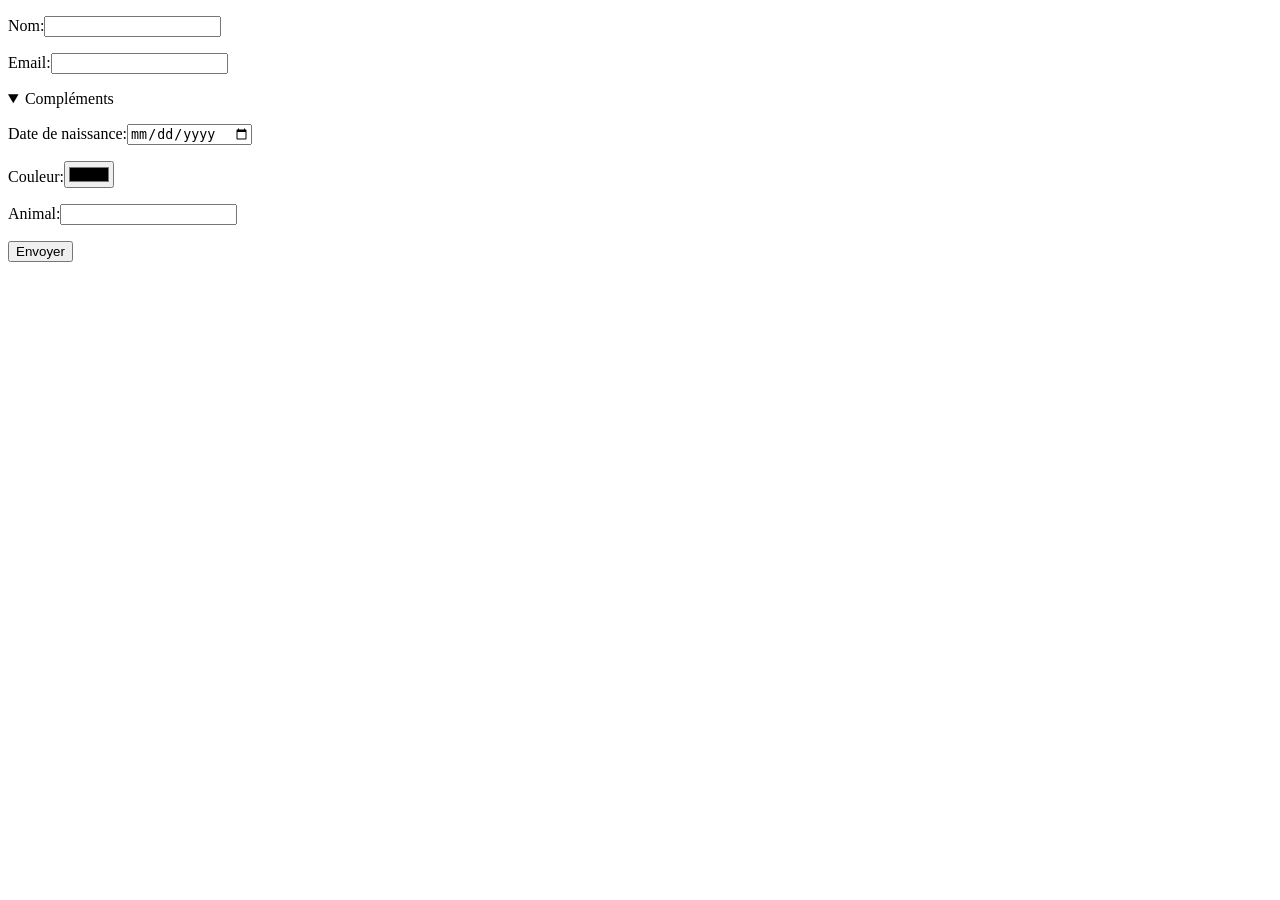
<file: LW/4/exo1.html>
<!DOCTYPE html>
<html>
  <head>
    <meta http-equiv="content-type" content="text/html; charset=utf-8">
    <title>Exercice 1</title>
  </head>
  <body>
    <form method="GET" action="#">
      <p>Nom:<input type="text" name="nom" required></p>
      <p>Email:<input type="email" name="email" required></p>
      <details open>
        <summary>Compléments</summary>
        <p>Date de naissance:<input type="date" name="naissance"></p>
        <p>Couleur:<input type="color" name="couleur"></p>
        <p>Animal:<input list="animal" type="text" name="animal">
          <datalist id="animal">
            <option value="Chien">
            <option value="Chat">
            <option value="Lézard">
            <option value="Mr Spock">
          </datalist>
        </p>
      </details>
      <p><input type="submit" value="Envoyer"></p>
    </form>
  </body>
</html>
</file>
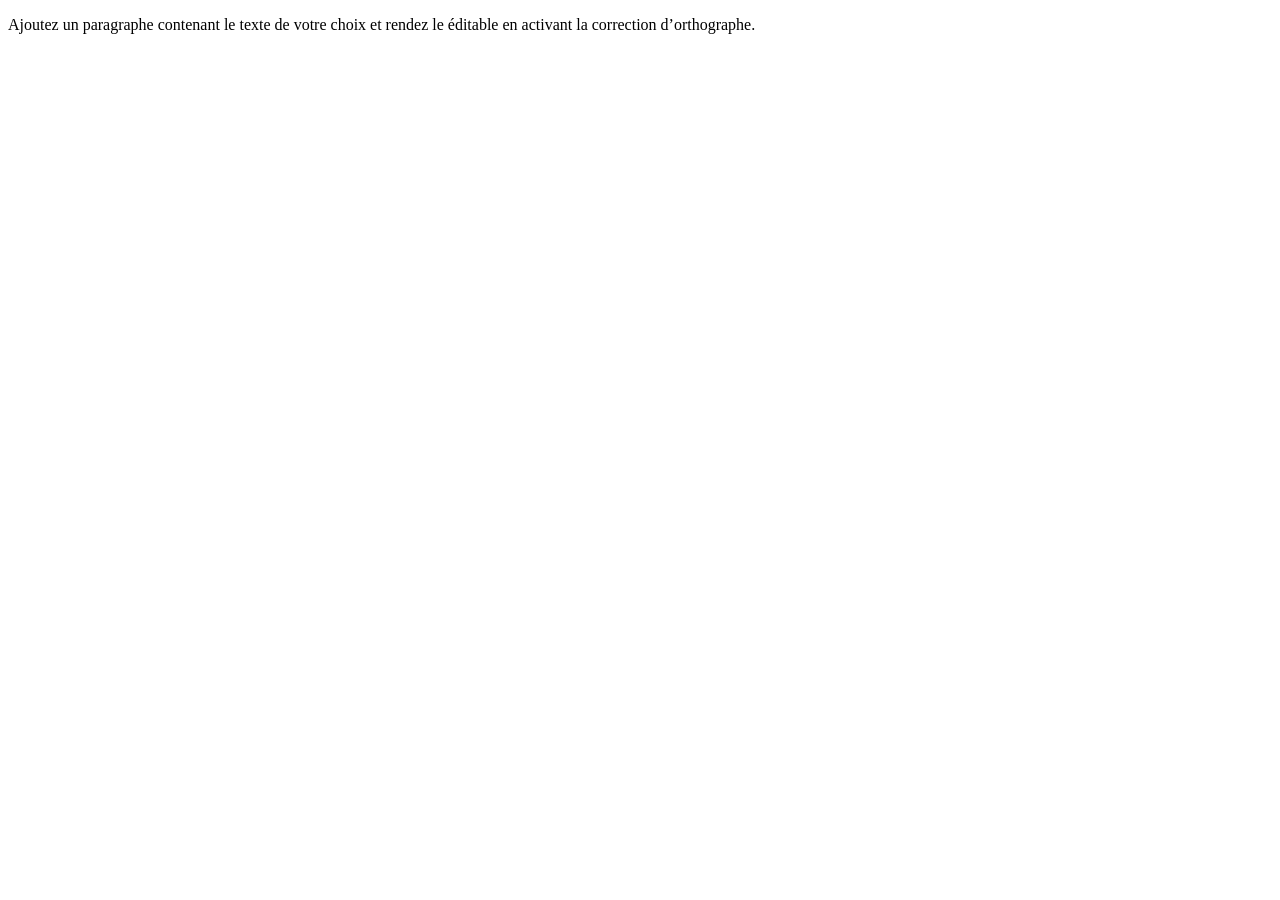
<file: LW/4/exo2.html>
<!DOCTYPE html>
<html>
  <head>
    <meta http-equiv="content-type" content="text/html; charset=utf-8">
    <title>Exercice 2</title>
  </head>
  <body>
    <p contenteditable="true" spellcheck="true">
      Ajoutez un paragraphe contenant le texte de votre choix et rendez le éditable en activant la
      correction d’orthographe.
    </p>
  </body>
</html>
</file>
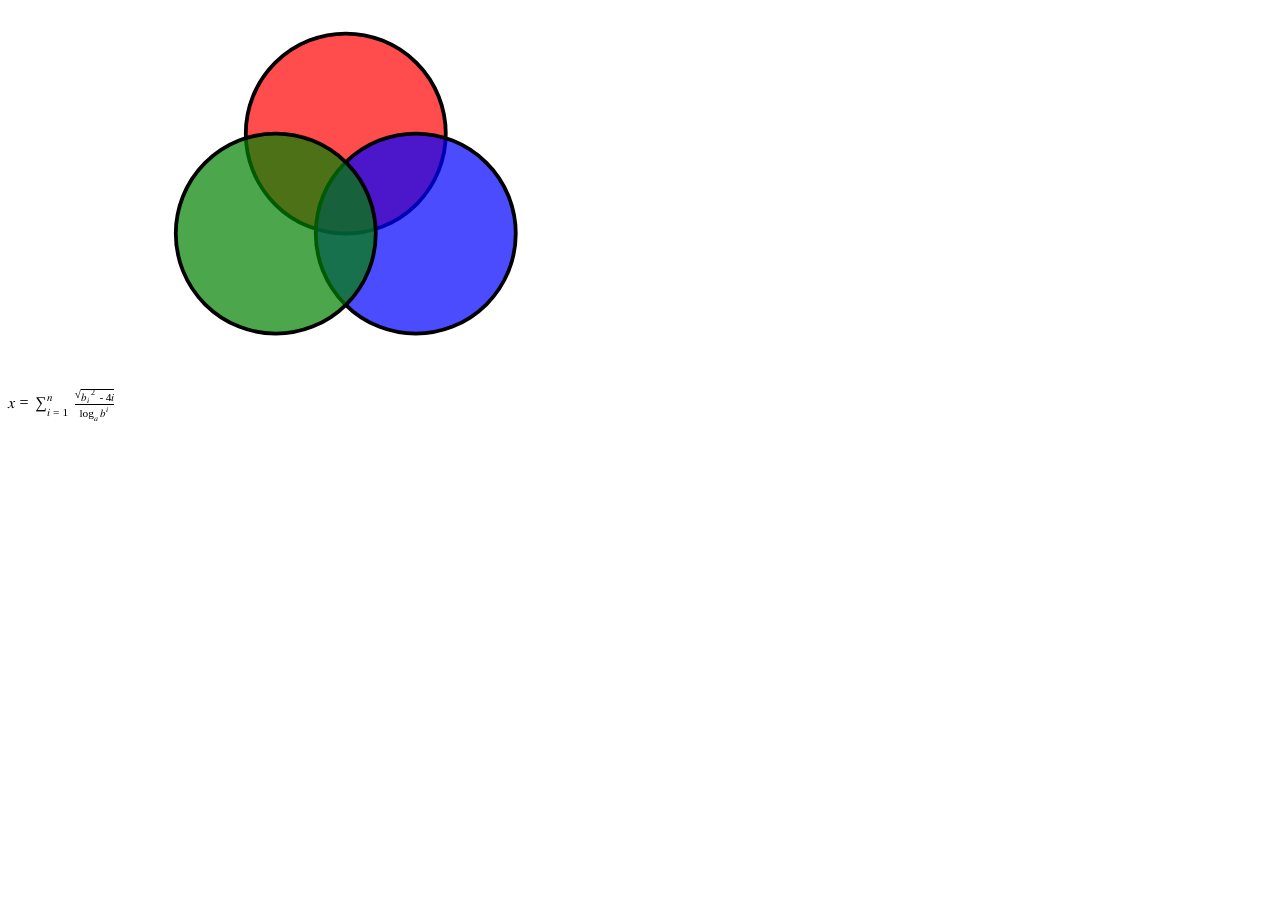
<file: LW/4/exo3.html>
<!DOCTYPE html>
<html>
  <head>
    <meta http-equiv="content-type" content="text/html; charset=utf-8">
    <title>Exercice 3</title>
  </head>
  <body>
    <math>
      <mrow>
        <mi>x</mi>
        <mo>=</mo>
        <munderover>
         <mo>∑</mo>
         <mrow>
           <mi>i</mi>
           <mo>=</mo>
           <mn>1</mn>
         </mrow>
         <mi>n</mi>
        </munderover>
        <mfrac>
          <mrow>
            <msqrt>
              <msup>
                <msub>
                  <mi>b</mi>
                  <mi>i</mi>
                </msub>
                <mn>2</mn>
              </msup>
              <mo>-</mo>
              <mn>4</mn>
              <mi>i</mi>
            </msqrt>
          </mrow>
          <mrow>
            <msub>
              <mi>log</mi>
              <mi>a</mi>
            </msub>
            <msup>
              <mi>b</mi>
              <mi>i</mi>
            </msup>
          </mrow>
        </mfrac>
      </mrow>
    </math>
    <svg style="width:400px; height:400px">
      <g fill-opacity="0.7" stroke="black" stroke-width="0.1cm">
        <circle cx="6cm" cy="2cm" r="100" fill="red" transform="translate(0,50)" />
        <circle cx="6cm" cy="2cm" r="100" fill="blue" transform="translate(70,150)"/>
        <circle cx="6cm" cy="2cm" r="100" fill="green" transform="translate(-70,150)"/>
      </g>
    </svg>
  </body>
</html>
</file>
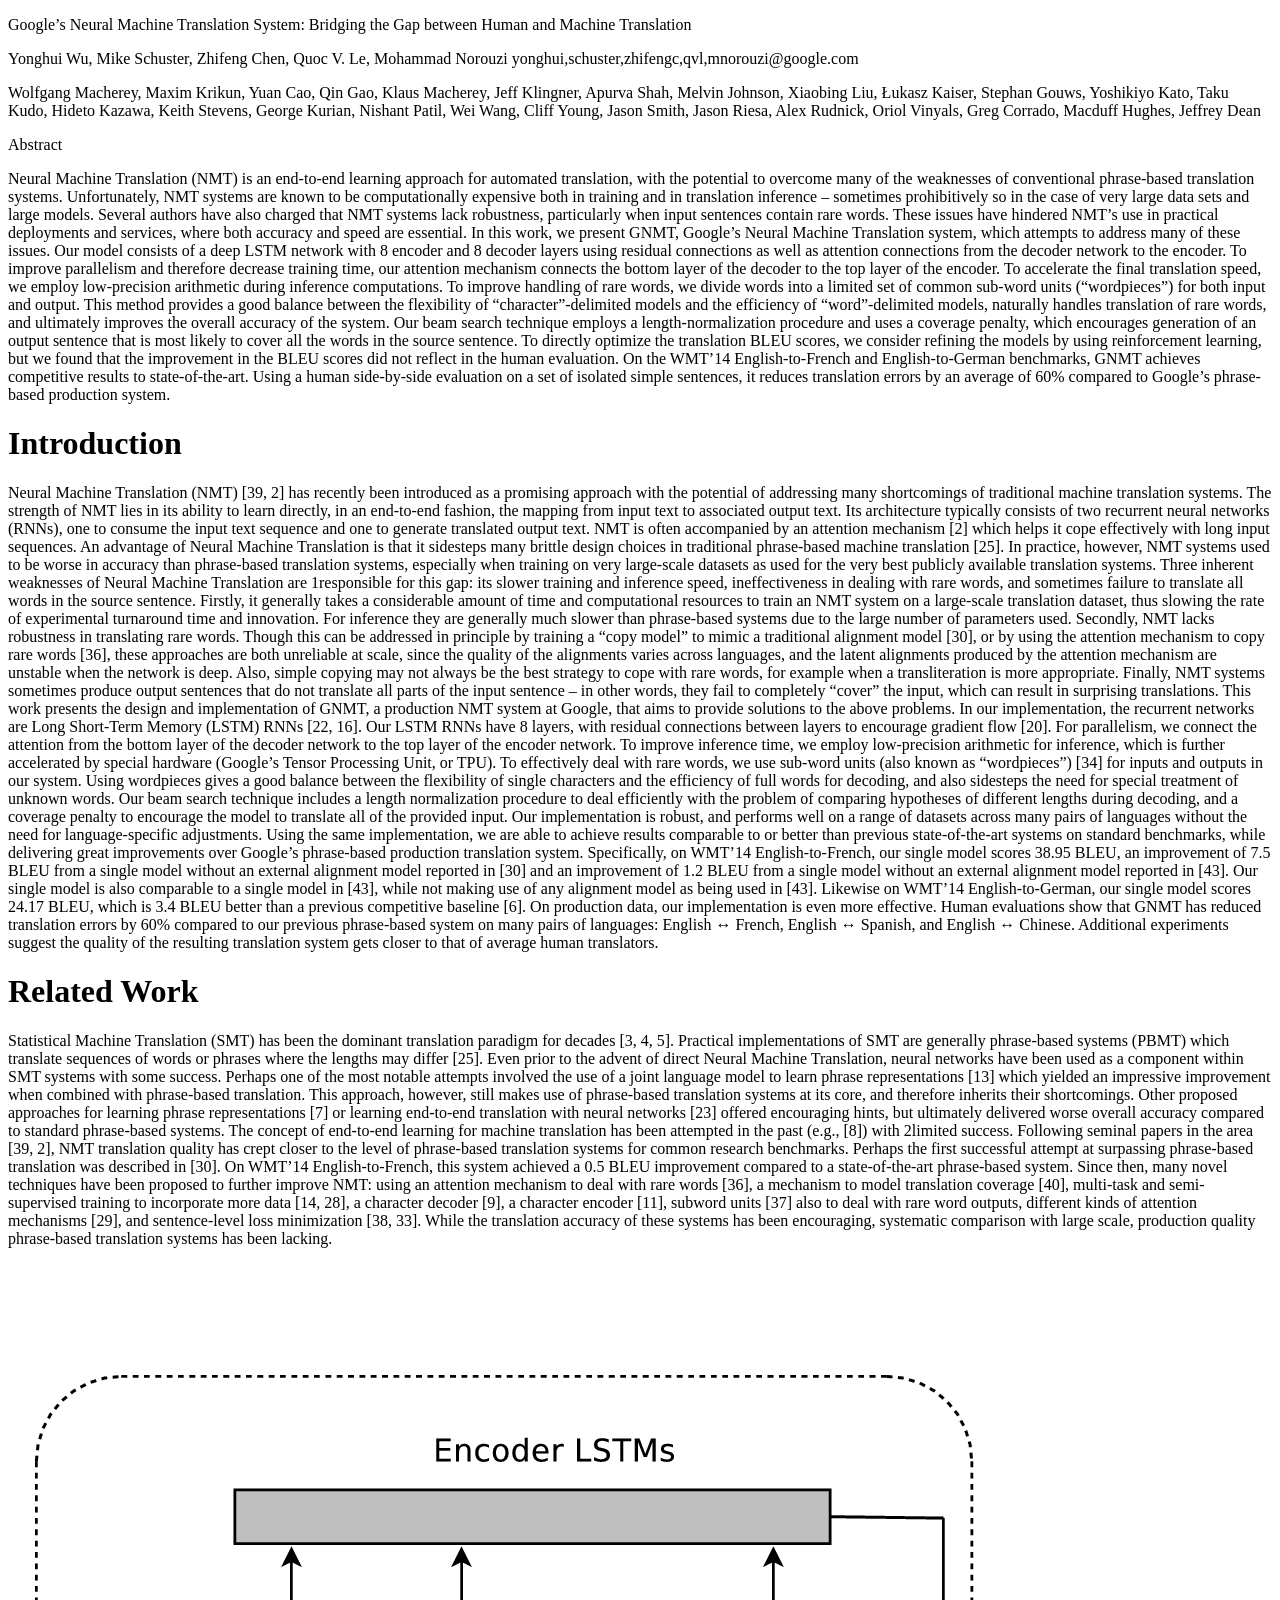
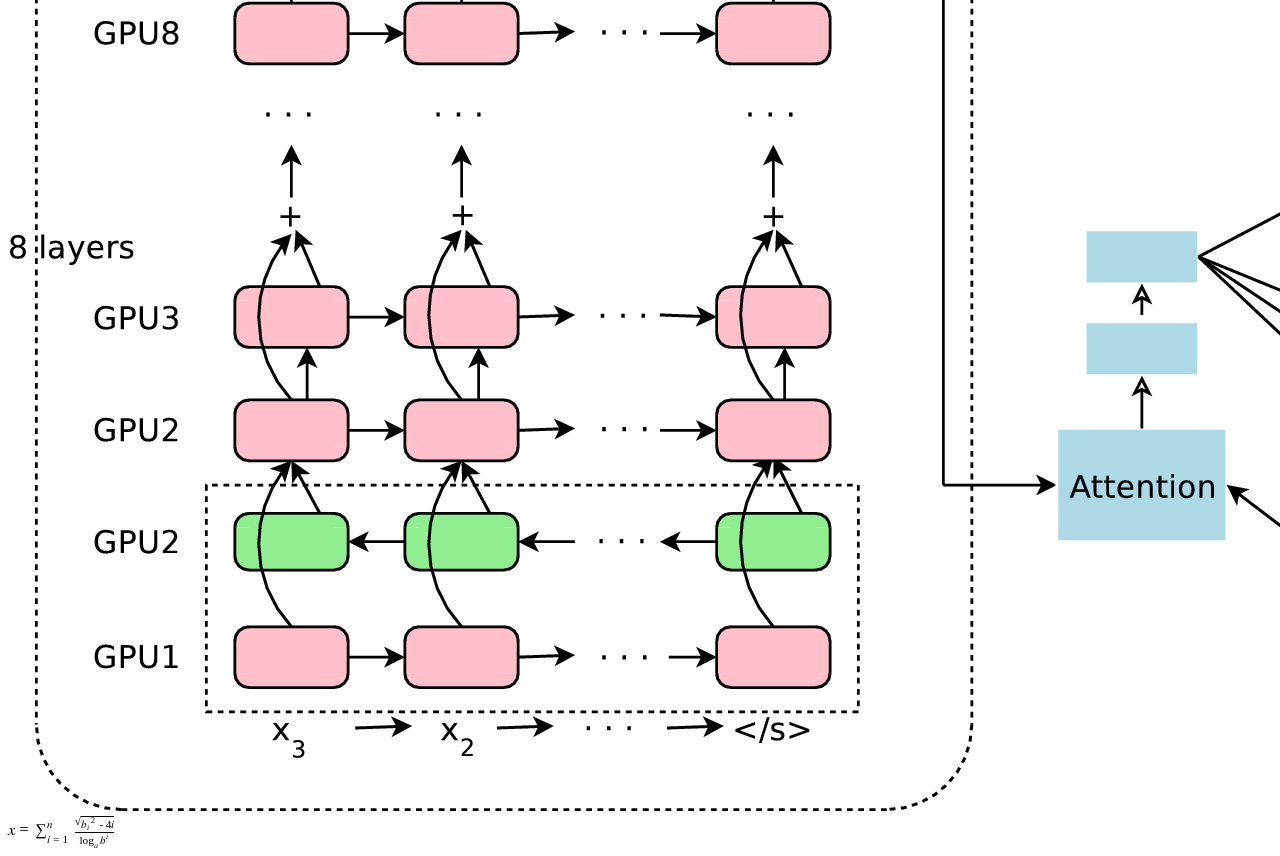
<file: LW/4/exo4.html>
<!DOCTYPE html>
<html>
  <head>
    <meta http-equiv="content-type" content="text/html; charset=utf-8">
    <title>Exercice 4</title>
  </head>
  <body>
    <p>Google’s Neural Machine Translation System: Bridging the Gap
between Human and Machine Translation</p>
<p>Yonghui Wu, Mike Schuster, Zhifeng Chen, Quoc V. Le, Mohammad Norouzi
yonghui,schuster,zhifengc,qvl,mnorouzi@google.com</p>
Wolfgang Macherey, Maxim Krikun, Yuan Cao, Qin Gao, Klaus Macherey,
Jeff Klingner, Apurva Shah, Melvin Johnson, Xiaobing Liu, Łukasz Kaiser,
Stephan Gouws, Yoshikiyo Kato, Taku Kudo, Hideto Kazawa, Keith Stevens,
George Kurian, Nishant Patil, Wei Wang, Cliff Young, Jason Smith, Jason Riesa,
Alex Rudnick, Oriol Vinyals, Greg Corrado, Macduff Hughes, Jeffrey Dean
<p>Abstract</p>
<p>Neural Machine Translation (NMT) is an end-to-end learning approach for automated translation,
with the potential to overcome many of the weaknesses of conventional phrase-based translation systems.
Unfortunately, NMT systems are known to be computationally expensive both in training and in translation
inference – sometimes prohibitively so in the case of very large data sets and large models. Several authors
have also charged that NMT systems lack robustness, particularly when input sentences contain rare words.
These issues have hindered NMT’s use in practical deployments and services, where both accuracy and
speed are essential. In this work, we present GNMT, Google’s Neural Machine Translation system, which
attempts to address many of these issues. Our model consists of a deep LSTM network with 8 encoder
and 8 decoder layers using residual connections as well as attention connections from the decoder network
to the encoder. To improve parallelism and therefore decrease training time, our attention mechanism
connects the bottom layer of the decoder to the top layer of the encoder. To accelerate the final translation
speed, we employ low-precision arithmetic during inference computations. To improve handling of rare
words, we divide words into a limited set of common sub-word units (“wordpieces”) for both input and
output. This method provides a good balance between the flexibility of “character”-delimited models and
the efficiency of “word”-delimited models, naturally handles translation of rare words, and ultimately
improves the overall accuracy of the system. Our beam search technique employs a length-normalization
procedure and uses a coverage penalty, which encourages generation of an output sentence that is most
likely to cover all the words in the source sentence. To directly optimize the translation BLEU scores,
we consider refining the models by using reinforcement learning, but we found that the improvement
in the BLEU scores did not reflect in the human evaluation. On the WMT’14 English-to-French and
English-to-German benchmarks, GNMT achieves competitive results to state-of-the-art. Using a human
side-by-side evaluation on a set of isolated simple sentences, it reduces translation errors by an average of
60% compared to Google’s phrase-based production system.</p>

<h1>Introduction</h1>
<p>Neural Machine Translation (NMT) [39, 2] has recently been introduced as a promising approach with the
potential of addressing many shortcomings of traditional machine translation systems. The strength of NMT
lies in its ability to learn directly, in an end-to-end fashion, the mapping from input text to associated
output text. Its architecture typically consists of two recurrent neural networks (RNNs), one to consume the
input text sequence and one to generate translated output text. NMT is often accompanied by an attention
mechanism [2] which helps it cope effectively with long input sequences.
An advantage of Neural Machine Translation is that it sidesteps many brittle design choices in traditional
phrase-based machine translation [25]. In practice, however, NMT systems used to be worse in accuracy than
phrase-based translation systems, especially when training on very large-scale datasets as used for the very
best publicly available translation systems. Three inherent weaknesses of Neural Machine Translation are
1responsible for this gap: its slower training and inference speed, ineffectiveness in dealing with rare words,
and sometimes failure to translate all words in the source sentence. Firstly, it generally takes a considerable
amount of time and computational resources to train an NMT system on a large-scale translation dataset,
thus slowing the rate of experimental turnaround time and innovation. For inference they are generally
much slower than phrase-based systems due to the large number of parameters used. Secondly, NMT lacks
robustness in translating rare words. Though this can be addressed in principle by training a “copy model” to
mimic a traditional alignment model [30], or by using the attention mechanism to copy rare words [36], these
approaches are both unreliable at scale, since the quality of the alignments varies across languages, and the
latent alignments produced by the attention mechanism are unstable when the network is deep. Also, simple
copying may not always be the best strategy to cope with rare words, for example when a transliteration
is more appropriate. Finally, NMT systems sometimes produce output sentences that do not translate all
parts of the input sentence – in other words, they fail to completely “cover” the input, which can result in
surprising translations.
This work presents the design and implementation of GNMT, a production NMT system at Google, that
aims to provide solutions to the above problems. In our implementation, the recurrent networks are Long
Short-Term Memory (LSTM) RNNs [22, 16]. Our LSTM RNNs have 8 layers, with residual connections
between layers to encourage gradient flow [20]. For parallelism, we connect the attention from the bottom
layer of the decoder network to the top layer of the encoder network. To improve inference time, we
employ low-precision arithmetic for inference, which is further accelerated by special hardware (Google’s
Tensor Processing Unit, or TPU). To effectively deal with rare words, we use sub-word units (also known as
“wordpieces”) [34] for inputs and outputs in our system. Using wordpieces gives a good balance between the
flexibility of single characters and the efficiency of full words for decoding, and also sidesteps the need for
special treatment of unknown words. Our beam search technique includes a length normalization procedure
to deal efficiently with the problem of comparing hypotheses of different lengths during decoding, and a
coverage penalty to encourage the model to translate all of the provided input.
Our implementation is robust, and performs well on a range of datasets across many pairs of languages
without the need for language-specific adjustments. Using the same implementation, we are able to achieve
results comparable to or better than previous state-of-the-art systems on standard benchmarks, while
delivering great improvements over Google’s phrase-based production translation system. Specifically, on
WMT’14 English-to-French, our single model scores 38.95 BLEU, an improvement of 7.5 BLEU from a
single model without an external alignment model reported in [30] and an improvement of 1.2 BLEU from
a single model without an external alignment model reported in [43]. Our single model is also comparable
to a single model in [43], while not making use of any alignment model as being used in [43]. Likewise on
WMT’14 English-to-German, our single model scores 24.17 BLEU, which is 3.4 BLEU better than a previous
competitive baseline [6]. On production data, our implementation is even more effective. Human evaluations
show that GNMT has reduced translation errors by 60% compared to our previous phrase-based system
on many pairs of languages: English ↔ French, English ↔ Spanish, and English ↔ Chinese. Additional
experiments suggest the quality of the resulting translation system gets closer to that of average human
translators.</p>

<h1>Related Work</h1>
<p>Statistical Machine Translation (SMT) has been the dominant translation paradigm for decades [3, 4, 5].
Practical implementations of SMT are generally phrase-based systems (PBMT) which translate sequences of
words or phrases where the lengths may differ [25].
Even prior to the advent of direct Neural Machine Translation, neural networks have been used as a
component within SMT systems with some success. Perhaps one of the most notable attempts involved the use
of a joint language model to learn phrase representations [13] which yielded an impressive improvement when
combined with phrase-based translation. This approach, however, still makes use of phrase-based translation
systems at its core, and therefore inherits their shortcomings. Other proposed approaches for learning phrase
representations [7] or learning end-to-end translation with neural networks [23] offered encouraging hints, but
ultimately delivered worse overall accuracy compared to standard phrase-based systems.
The concept of end-to-end learning for machine translation has been attempted in the past (e.g., [8]) with
2limited success. Following seminal papers in the area [39, 2], NMT translation quality has crept closer to
the level of phrase-based translation systems for common research benchmarks. Perhaps the first successful
attempt at surpassing phrase-based translation was described in [30]. On WMT’14 English-to-French, this
system achieved a 0.5 BLEU improvement compared to a state-of-the-art phrase-based system.
Since then, many novel techniques have been proposed to further improve NMT: using an attention
mechanism to deal with rare words [36], a mechanism to model translation coverage [40], multi-task and
semi-supervised training to incorporate more data [14, 28], a character decoder [9], a character encoder [11],
subword units [37] also to deal with rare word outputs, different kinds of attention mechanisms [29], and
sentence-level loss minimization [38, 33]. While the translation accuracy of these systems has been encouraging,
systematic comparison with large scale, production quality phrase-based translation systems has been lacking.</p>
<img src="lw-tp4-fichiers/mini-projet/image.svg" alt="image">
<math>
      <mrow>
        <mi>x</mi>
        <mo>=</mo>
        <munderover>
         <mo>∑</mo>
         <mrow>
           <mi>i</mi>
           <mo>=</mo>
           <mn>1</mn>
         </mrow>
         <mi>n</mi>
        </munderover>
        <mfrac>
          <mrow>
            <msqrt>
              <msup>
                <msub>
                  <mi>b</mi>
                  <mi>i</mi>
                </msub>
                <mn>2</mn>
              </msup>
              <mo>-</mo>
              <mn>4</mn>
              <mi>i</mi>
            </msqrt>
          </mrow>
          <mrow>
            <msub>
              <mi>log</mi>
              <mi>a</mi>
            </msub>
            <msup>
              <mi>b</mi>
              <mi>i</mi>
            </msup>
          </mrow>
        </mfrac>
      </mrow>
    </math>
  </body>
</html>
</file>
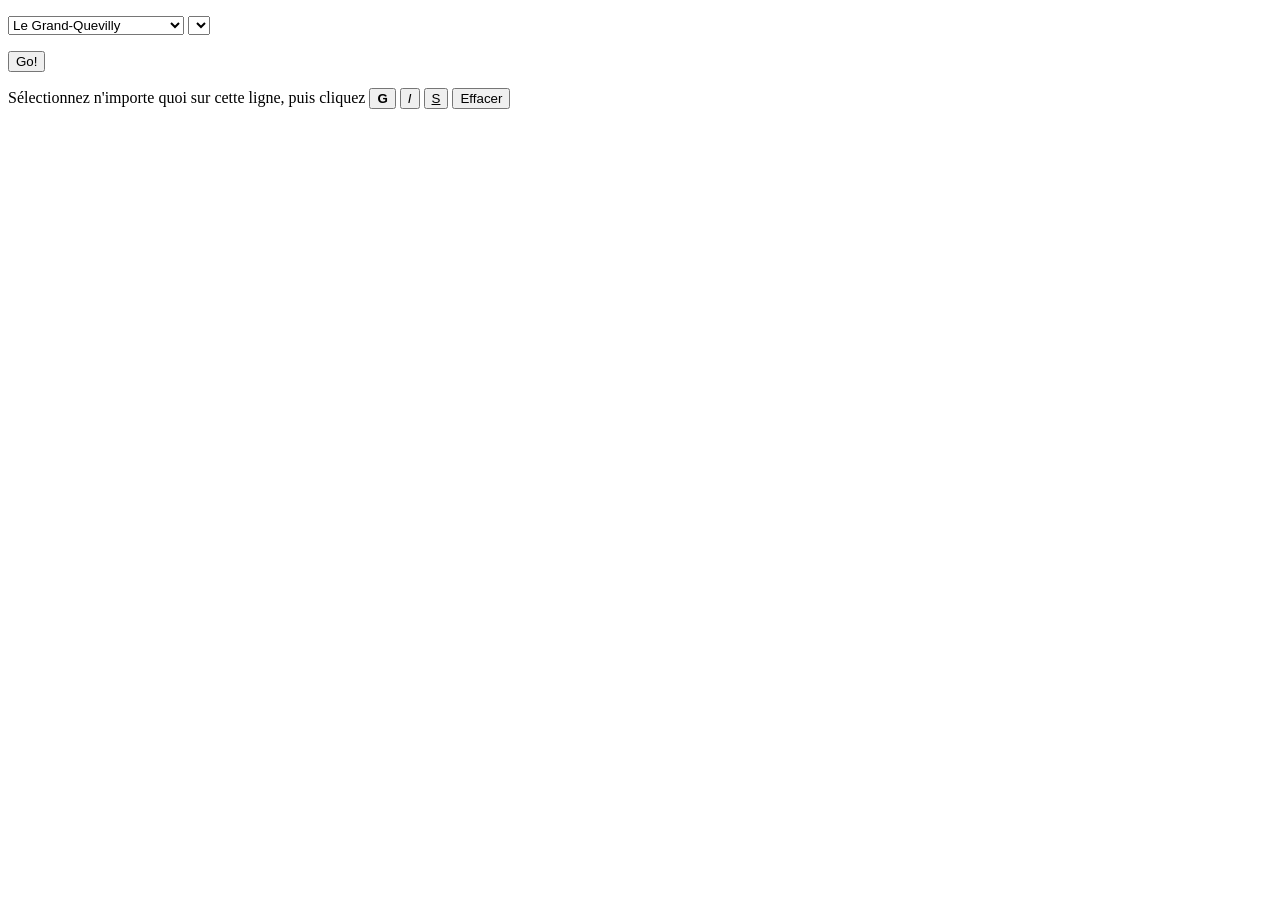
<file: LW/9/exo1.html>
<!DOCTYPE HTML PUBLIC "-//W3C//DTD HTML 4.01//EN" "http://www.w3.org/TR/html4/strict.dtd">
<html>
<head>
	<meta http-equiv="content-type" content="text/html; charset=utf-8" >
	<title>Exercice 1</title>
  <script src="lw-tp9-fichiers/ajax.js"></script>
  <style>
    img.hide {
      display: none;
    }
    img.show {
      display: inline;
    }
    img {
      width: 60px;
    }
  </style>
</head>



<body>

<form action="#" method="GET">
  <div>
    <p>
      <select name="commune" id="scommune">
        <option value="GQ">Le Grand-Quevilly</option>
        <option value="PQ">Le Petit-Quevilly</option>
        <option value="RO">Rouen</option>
        <option value="SE">Saint-Étienne-du-Rouvray</option>
        <option value="SO">Sotteville-lès-Rouen</option>
      </select>
      <select name="station" id="sstation"></select> <img src="ananas.gif" id="ajax-load" class="hide">  
    </p>
		<p><input type="button" value="Go!"></p>
    
	</div>
</form>

<span contentEditable>
	Sélectionnez n'importe quoi sur cette ligne, puis cliquez
</span>
<input type="button" value="G"       onclick="document.execCommand('bold')"
	style="font-weight:bold"/>
<input type="button" value="I"       onclick="document.execCommand('italic')"
	style="font-style:italic"/>
<input type="button" value="S"       onclick="document.execCommand('underline')"
	style="text-decoration:underline"/>
<input type="button" value="Effacer" onclick="document.execCommand('delete')"/>

<script>
  var ajax = createXhrObject();
  var select = document.getElementById("scommune");
  var aload = document.getElementById("ajax-load");
  select.onchange = function () {
    ajax.open("get", "lw-tp9-fichiers/Communes/ajax_xml.php?commune=" + select.value);
    ajax.onreadystatechange = function () {
      if (ajax.readyState == 4 && ajax.status == 200) {
        document.getElementById("sstation").innerHTML = "";
        var options = ajax.responseXML.getElementsByTagName("station");
        for (var i = 0; i < options.length; ++i) {
          var opt = document.createElement("option");
          opt.value = options[i].getElementsByTagName("code")[0].textContent;
          opt.appendChild(document.createTextNode(options[i].getElementsByTagName("nom")[0].textContent));
          document.getElementById("sstation").appendChild(opt);
          aload.className = "hide";
        }
      }
    }
    ajax.send(null);
    aload.className = "show";
  }
</script>

</body>

</html>
</file>
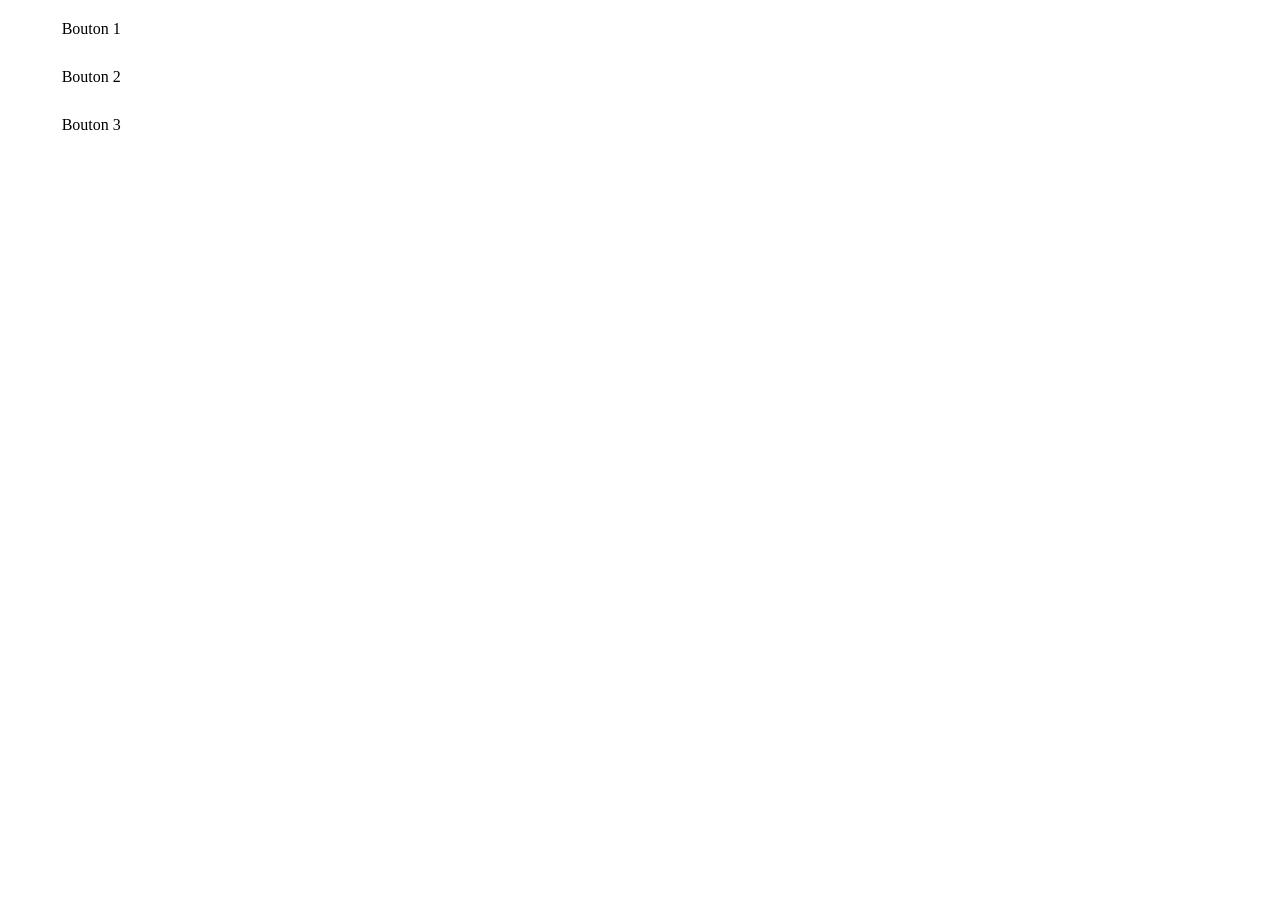
<file: PA/prototype/apptest.html>
<!DOCTYPE html>
<html>
  <head>
    <meta charset="utf-8">
    <title>Prototype KIKIClicOu</title>
    <script src="https://code.jquery.com/jquery-3.1.1.min.js"></script>

    <meta data-log-url="une_url">
    <script src="frontlib.js"></script>
    <style>
      p {
        cursor: pointer;
        width: 10%;
        padding: 10px;
        margin: 10px;
        text-align: center;
      }
      p:hover {
        background-color: black;
        color: white;
      }
    </style>
  </head>
  <body>
    <p>Bouton 1</p>
    <p>Bouton 2</p>
    <p>Bouton 3</p>

    <script>
      $("p").click(function() {
        sendLog($(this).html());
      });
    </script>
  </body>
</html>
</file>
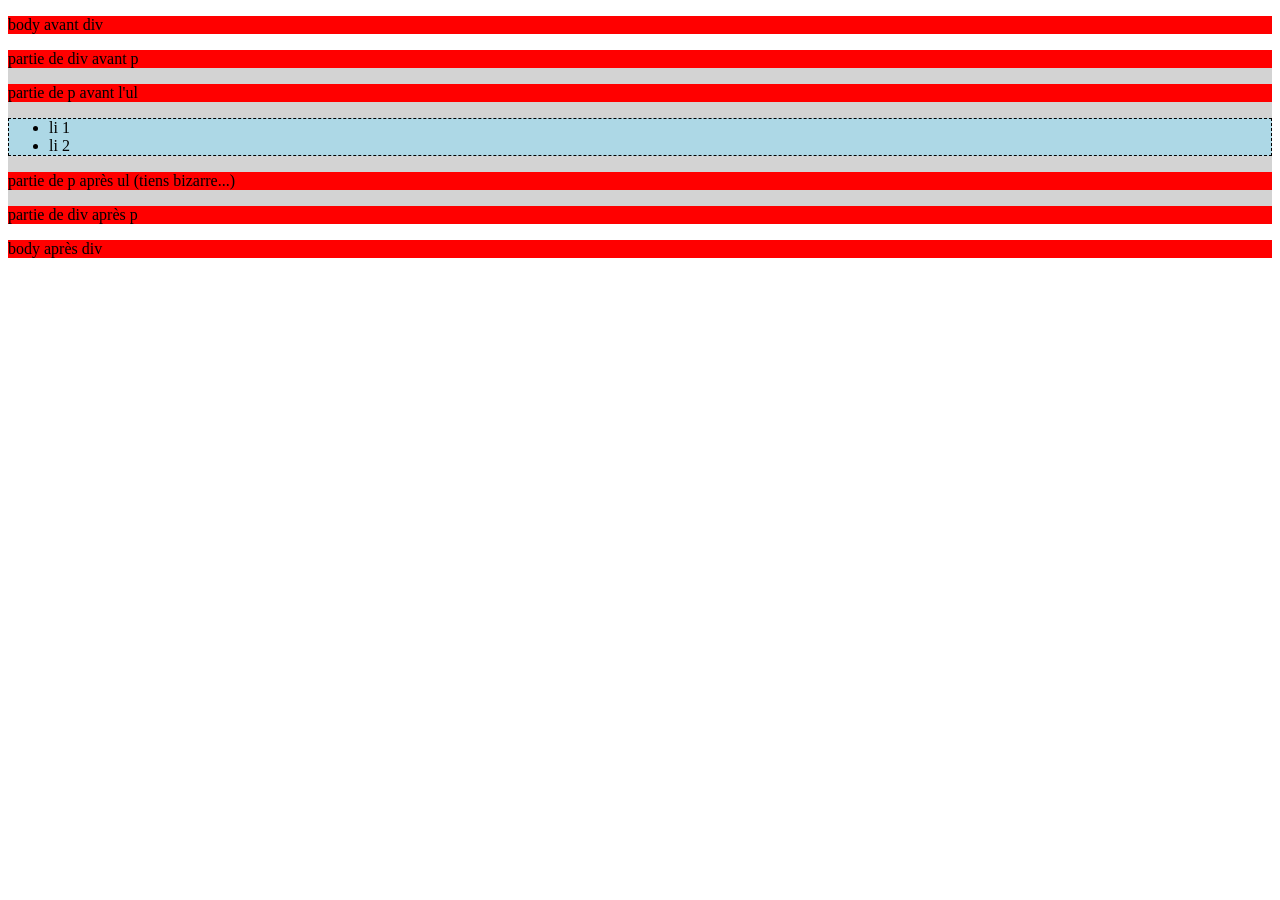
<file: LW/3/lw-tp3-fichiers/toutfaux.html>
<?xml version="1.1" encoding="UTF-8" ?>
<!DOCTYPE HTML PUBLIC "-//W3C//DTD XHTML 1.1 Strict//EN"
 "http://www.w3.org/TR/xhtml11/DTD/xhtml11−strict.dtd">
<html xmlns="http://www.w3.org/1999/xhtml" xml:lang="en" lang="en">
<head>
	<meta http-equiv="content-type" content="text/html" />
	<style type="text/css">
		p { background:red; }
		.c1 { background:lightgray; }
		ul { background:lightblue; border:1px dashed;}
	</style>
  <title></title>
</head>

<body>
	<p>body avant div</p>
		<div class="c1">
			<p>partie de div avant p</p>
			<div>
				<p>partie de p avant l'ul</p>
				<ul>
					<li>li 1</li>
					<li>li 2</li>
				</ul>
				<p>partie de p après ul (tiens bizarre...)</p>
			</div>
			<p>partie de div après p</p>
		</div>
	<p>body après div</p>
</body>

</html>
</file>
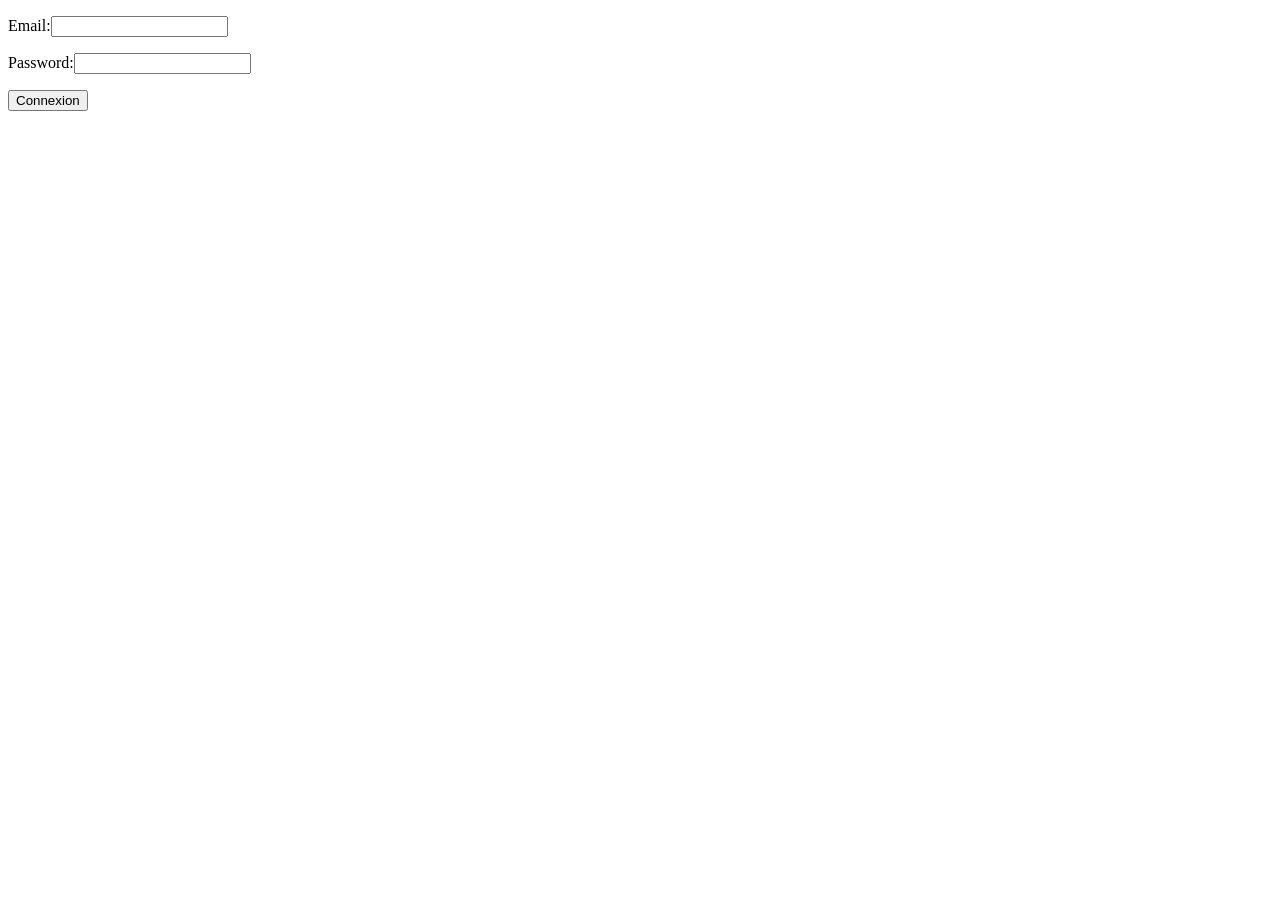
<file: LW/4/5/login.html>
<!DOCTYPE html>
<html>
  <head>
    <meta http-equiv="content-type" content="text/html; charset=utf-8">
    <title>Exercice 2</title>
  </head>
  <body>
    <form method="GET" action="#">
      <p>Email:<input type="email" name="email" required></p>
      <p>Password:<input type="password" name="password" required></p>
      <p><input type="submit" value="Connexion"></p>
    </form>
  </body>
</html>
</file>
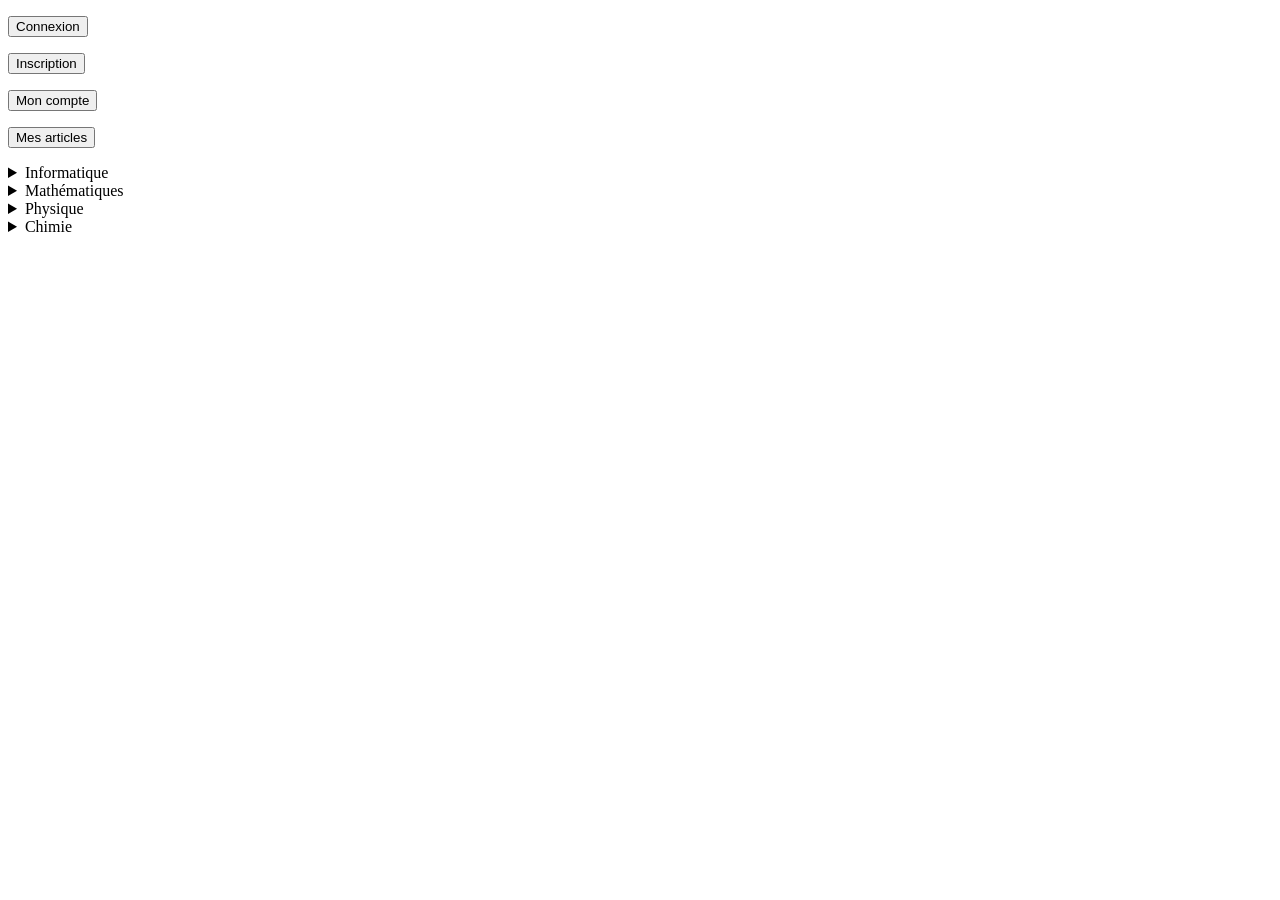
<file: LW/4/5/menuGauche.html>
<!DOCTYPE html>
<html>
  <head>
    <meta http-equiv="content-type" content="text/html; charset=utf-8">
    <title>Exercice 2</title>
  </head>
  <body>
    <div class="nemuG">
      <div class="connexion">
        <p><input type="button" value="Connexion"></p>
        <p><input type="button" value="Inscription"></p>
      </div>
      <div class="manageUser">
        <p><input type="button" value="Mon compte"></p>
        <p><input type="button" value="Mes articles"></p>
      </div>
      <div class="tags">
        <details>
          <summary>Informatique</summary>
          <p>Article 1</p>
          <p>Article 2</p>
          <p>Article 3</p>
        </details>
        <details>
          <summary>Mathématiques</summary>
          <p>Article 1</p>
          <p>Article 2</p>
          <p>Article 3</p>
        </details>
        <details>
          <summary>Physique</summary>
          <p>Article 1</p>
          <p>Article 2</p>
          <p>Article 3</p>
        </details>
        <details>
          <summary>Chimie</summary>
          <p>Article 1</p>
          <p>Article 2</p>
          <p>Article 3</p>
        </details>
      </div>
    </div>
  </body>
</html>
</file>
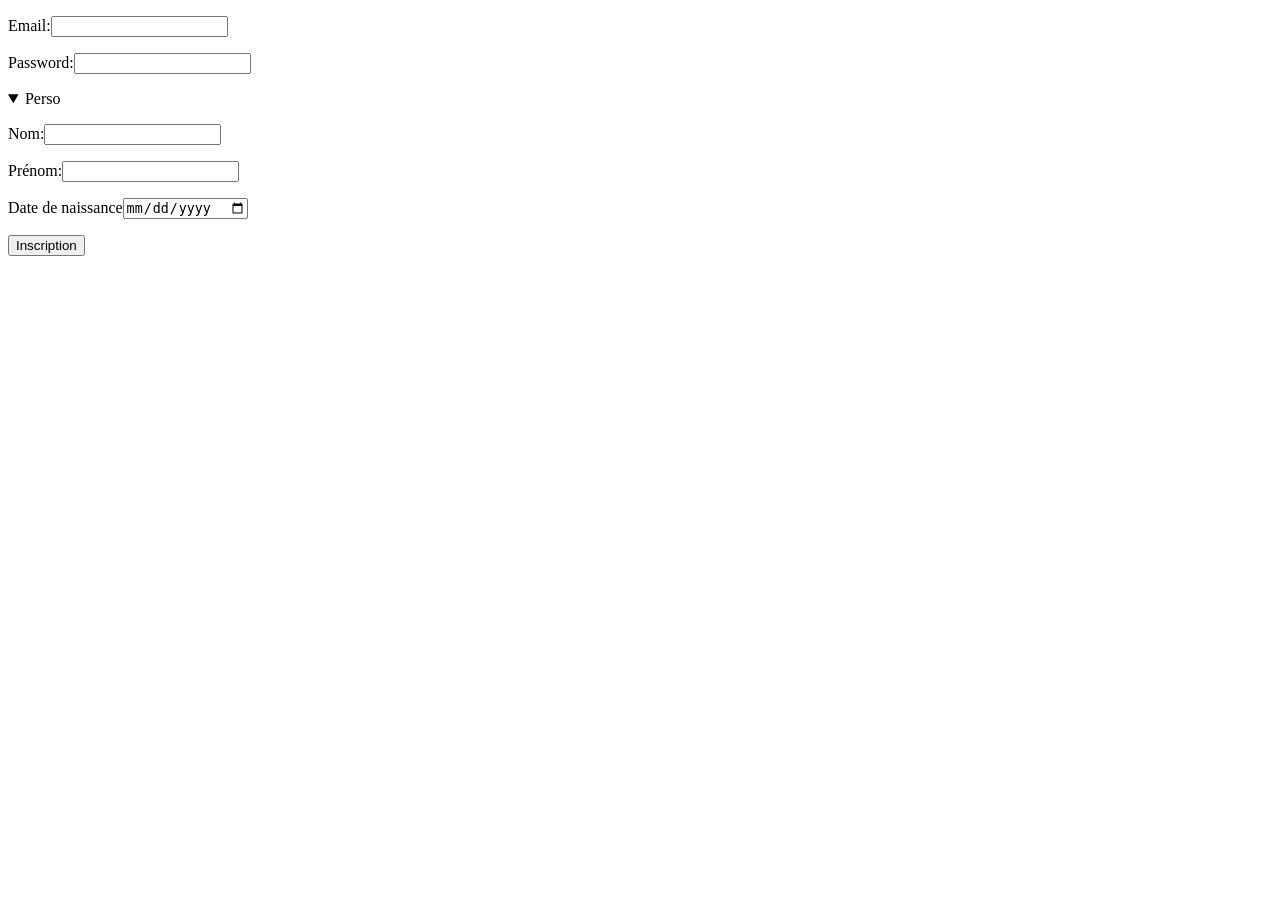
<file: LW/4/5/register.html>
<!DOCTYPE html>
<html>
  <head>
    <meta http-equiv="content-type" content="text/html; charset=utf-8">
    <title>Exercice 2</title>
  </head>
  <body>
    <form method="GET" action="#">
      <p>Email:<input type="email" name="email" required></p>
      <p>Password:<input type="password" name="password" required></p>
      <details open>
        <summary>Perso</summary>
        <p>Nom:<input type="text" name="lastname"></p>
        <p>Prénom:<input type="text" name="firstname"></p>
        <p>Date de naissance<input type="date" name="birth"></p>
      </details>
      <p><input type="submit" value="Inscription"></p>
    </form>
  </body>
</html>
</file>
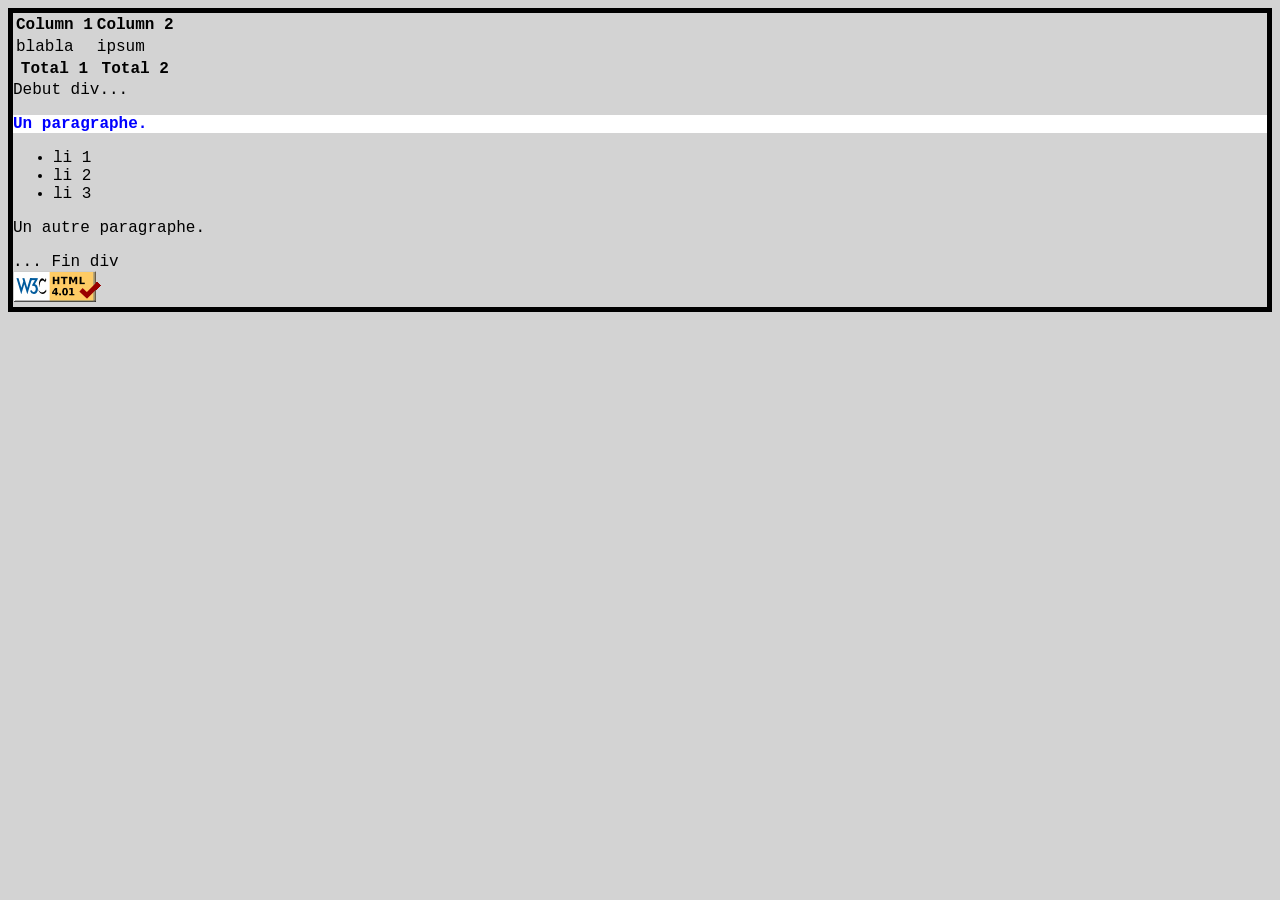
<file: LW/5/lw-tp5-fichiers/ex1.html>
<!DOCTYPE HTML PUBLIC "-//W3C//DTD HTML 4.01//EN" "http://www.w3.org/TR/html4/strict.dtd">
<html>
<head>
	<meta http-equiv="content-type" content="text/html; charset=utf-8" >
	<title>CSS Test</title>
	<link rel="stylesheet" type="text/css" href="ex1b.css">
</head>

<body id="test10">

	<table id="test9">
		<thead id="test8">
			<tr>
				<th>Column 1</th>
				<th>Column 2</th>
			</tr>
		</thead>
		<tfoot id="test7">
			<tr>
				<th>Total 1</th>
				<th>Total 2</th>
			</tr>
		</tfoot>

		<tr id="test6">
			<td id="test5">blabla</td>
			<td>ipsum</td>
		</tr>		
	</table>
	<div id="test4">
		Debut div...
		<p id="test3">
			Un paragraphe.
		</p>
		<ul id="test2">
			<li>li 1</li>
			<li id="test1">li 2</li>
			<li>li 3</li>
		</ul>
		<p>
			Un autre paragraphe.
		</p>
		... Fin div
	</div>
	<img src="valid.png">
</body>

</html>
</file>
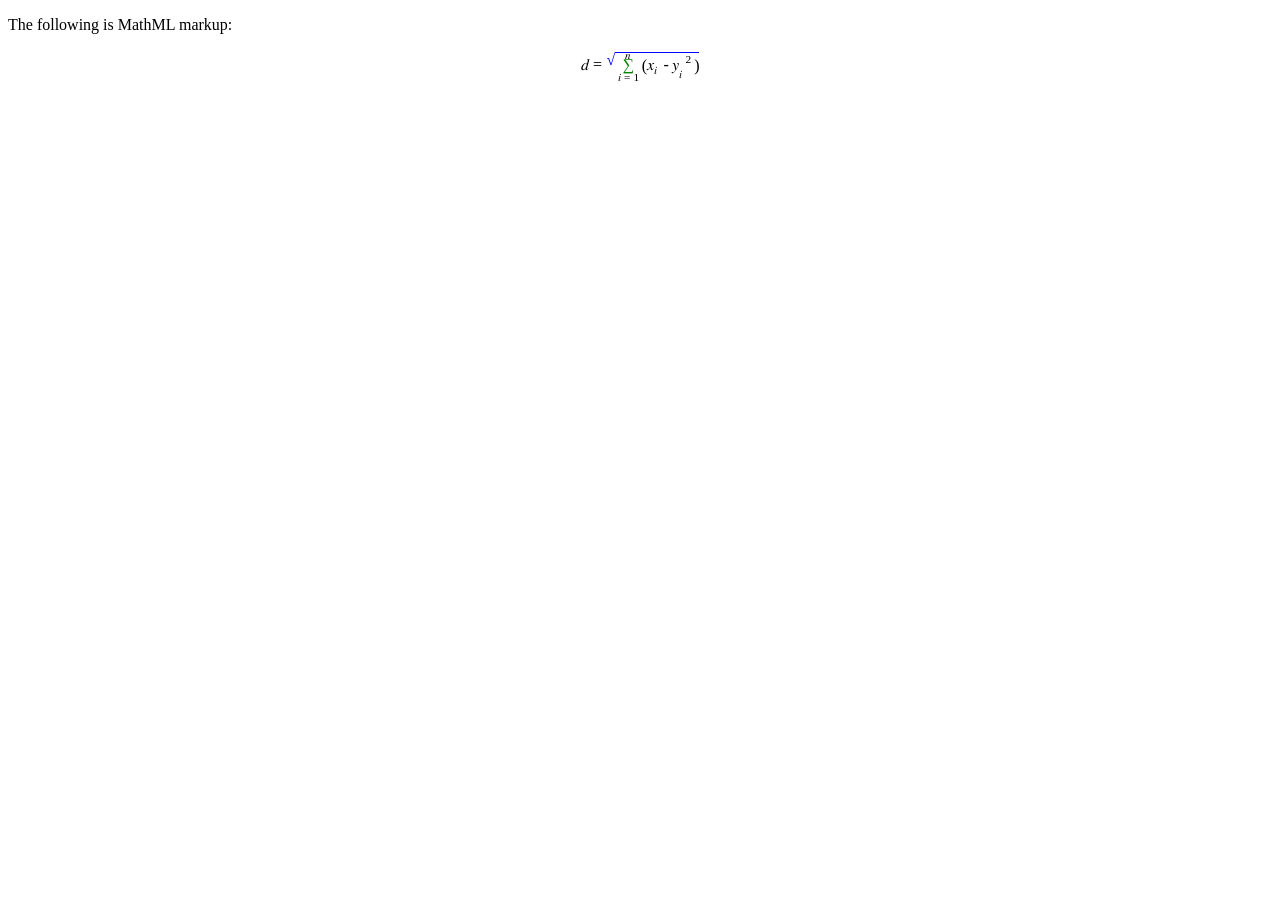
<file: LW/5/lw-tp5-fichiers/mathml.html>
<!doctype html>
<html lang="en">
  <head>
    <title>A Math Example</title>
    <meta http-equiv="content-type" content="text/html; charset=utf-8" />
    <link rel="stylesheet" type="text/css" href="mathml.css">
  </head>

  <body>
    <p>The following is MathML markup:</p>


<math class="formule" display="block" xmlns="http://www.w3.org/1998/Math/MathML">
<mrow>
	<mi>d</mi>
	<mo>=</mo>
	<msqrt class="opRoot">
	<munderover>
		<mo class="opSum">&sum;</mo>
		<mrow>
		<mi>i</mi>
		<mo>=</mo>
		<mn>1</mn>
		</mrow>
		<mi>n</mi>
	</munderover>
	<mo>(</mo>
		<msup>
			<mrow>
				<msub> <mi>x</mi> <mi>i</mi> </msub>
				<mo>-</mo>
				<msub> <mi>y</mi> <mi>i</mi> </msub>
			</mrow>
			<mn>2</mn>
		</msup>
	<mo>)</mo>
	
	</msqrt>
</mrow>
</math>

  </body>
</html>
</file>
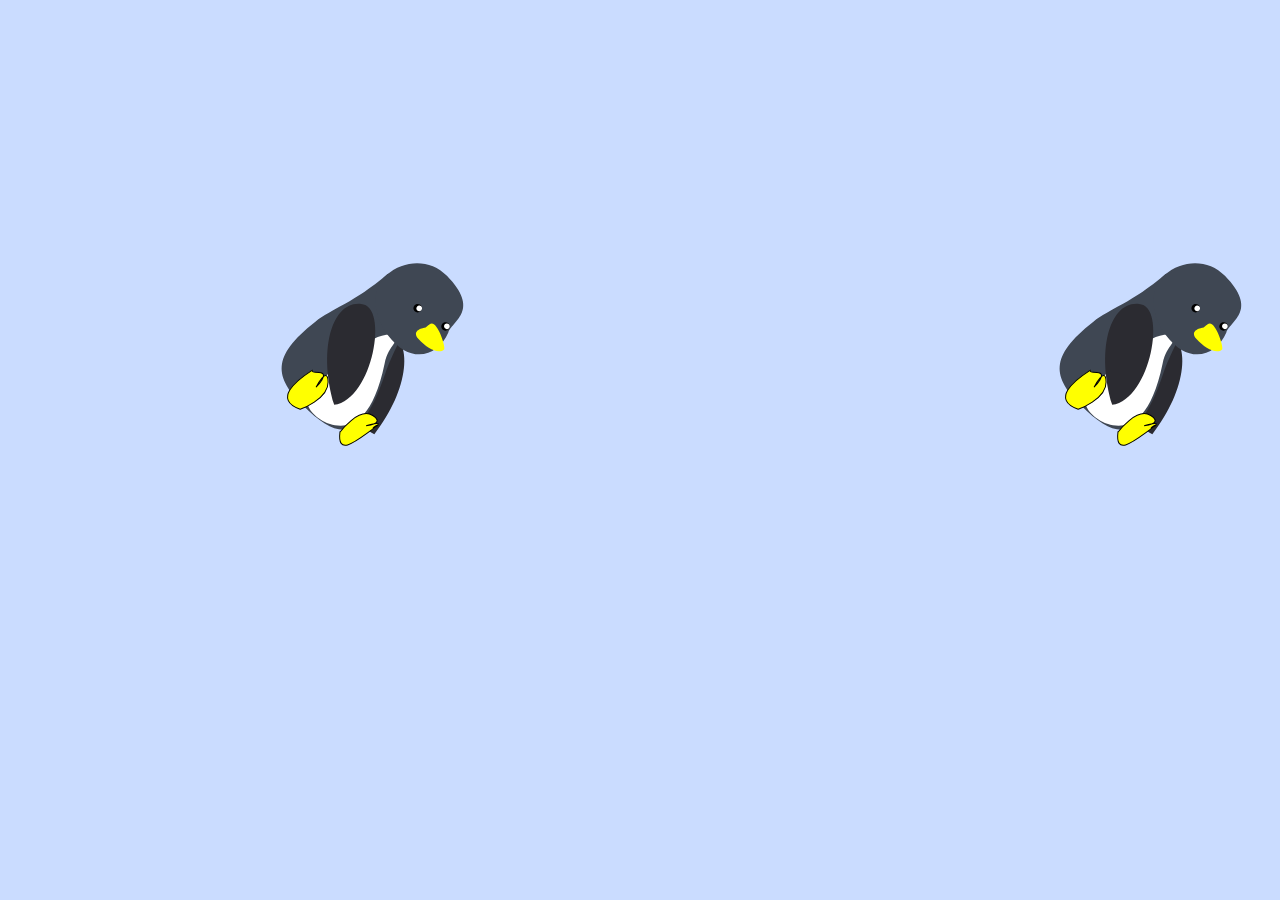
<file: LW/5/lw-tp5-fichiers/svg.html>
<!doctype html>
<html lang="en">
  <head>
    <title>A vector graphics Example</title>
    <meta http-equiv="content-type" content="text/html; charset=utf-8" />
    <link rel="stylesheet" type="text/css" href="svg.css">

  </head>

  <body>

<svg id="svg2" xmlns:rdf="http://www.w3.org/1999/02/22-rdf-syntax-ns#" xmlns="http://www.w3.org/2000/svg" height="203.07" width="124.81" version="1.1" xmlns:cc="http://creativecommons.org/ns#" xmlns:dc="http://purl.org/dc/elements/1.1/">

  <filter id="BlurFilter" >
    <feGaussianBlur stdDeviation="5" />
  </filter> 
  
	<g id="layer1" transform="translate(-115.50813,-91.357201)">
		<g id="g3961" transform="translate(32.142857,50.714286)">
			<path class="arms" id="path3893-4" d="m141.86,123.39c-25.179,12.619,27.508,92.116,65.315,81.492-7.04-56.01-39.5-96.41-65.32-81.49z" />
			<path class="body" id="path2985" d="m171.55,99.347c28.851,60.686,16.026,78.316-35.041,78.571-38.384,0.19231-55.31-11.612-48.782-67.5,2.6018-22.278,13.326-40.253,16.636-85.14,0.51113-6.9316,24.091,16.212,32.146,16.212,19.922,0,18.553,23.176,35.041,57.857z" fill-rule="nonzero" transform="matrix(1.039604,0,0,1,-5.4172566,57.142858)" />
			<path class="belly" id="path3919" d="m148.96,121.92c-17.703,16.202-12.642,49.028-18.31,82.352-5.8029,34.117,23.515,32.124,37.886,24.636,11.865-6.1825,33.631-23.871-4.132-81.11-11.683-17.709-3.0167-26.497-15.443-25.878z" />
			<path class="feet" id="path3899" d="m137.12,239.77s12.876-27.134,0.36617-39.05-4.7789,12.211-4.7789,12.211,0.30602-20.345-8.3883-12.517c-6.392,5.7551-3.9718,4.1699-6.4342,3.4151-3.8261,17.89-7.4056,48.495,19.235,35.941z" />
			<path class="arms" id="path3893" d="m105.47,122.19c20.842-18.943,76.024,58.842,52.495,90.285-49.712-26.746-75.711-71.576-52.495-90.285z" />
			<path class="feet" id="path3899-6" d="m181.4,227.78s-4.7137-31.523,11.344-34.996c15.054-3.2563,2.5215,11.791,2.5215,11.791s9.2897-17.317,7.4717-5.957c-1.1816,7.3836-1.6103-2.5594,0.78372-2.243-3.8839,17.871-4.4837,53.719-22.121,31.405z" />
			<path class="head" id="path3873" d="m187.29,80.576c9.3149,23.852-2.5761,50.002-41.071,44.643-25.652-3.5714-44.643-20.851-43.214-41.786,1.5711-23.024,19.35-42.145,43.214-41.786,47.438,0.71429,36.124,26.259,41.071,38.929z" fill-rule="nonzero" />
			<path fill="#000000" id="path3887" d="m356.41,148.08c0.57394,20.702-15.264,37.964-35.375,38.554-20.111,0.59082-36.879-15.713-37.453-36.415-0.57394-20.702,15.264-37.964,35.375-38.554,20.015-0.58802,36.74,15.564,37.445,36.164" fill-rule="nonzero" transform="matrix(0.11429278,0,0,0.11429278,111.87529,68.172805)"/>
			<path fill="#000000" id="path3885" d="m356.41,148.08c0.57394,20.702-15.264,37.964-35.375,38.554-20.111,0.59082-36.879-15.713-37.453-36.415-0.57394-20.702,15.264-37.964,35.375-38.554,20.015-0.58802,36.74,15.564,37.445,36.164" fill-rule="nonzero" transform="matrix(0.11429278,0,0,0.11429278,144.44672,61.315662)"/>
			<path class="beak" id="path3889" d="m167.32,93.986c1.5164-3.2622-0.7212-8.6381,4.3609-9.0338,7.995-0.62247,23.736,8.0124,24.629,10.334,0.26786,7.8571-12.935,11.774-25.378,11.075-12.443-0.69928-3.6119-12.375-3.6119-12.375z" />
			<path fill="#ffffff" id="path3921" d="m27.142,129.42c0.04502,1.5773-1.1972,2.8925-2.7745,2.9375s-2.8925-1.1972-2.9375-2.7745c-0.04501-1.5773,1.1972-2.8925,2.7745-2.9375,1.5698-0.0448,2.8815,1.1858,2.9369,2.7553" fill-rule="nonzero" transform="translate(125.42857,-45.285714)"/>
			<path fill="#ffffff" id="path3921-4" d="m27.142,129.42c0.04502,1.5773-1.1972,2.8925-2.7745,2.9375s-2.8925-1.1972-2.9375-2.7745c-0.04501-1.5773,1.1972-2.8925,2.7745-2.9375,1.5698-0.0448,2.8815,1.1858,2.9369,2.7553" fill-rule="nonzero" transform="translate(157.625,-52.249997)"/>
		</g>
	</g>
</svg>

<script>
function getRandomArbitrary(min, max) {
  return Math.random() * (max - min) + min;
}
let svg = document.getElementById("svg2");
function ping(e) {
  let deg = 1;
  let acc = 0;
  let xt = 0;
  let inc = getRandomArbitrary(0, 10);
  e.style.left = getRandomArbitrary(50, 1500)+'px';
  setInterval(function() {
    e.style.transform = 'rotate('+deg+'deg)';
    e.style.top = xt+'px';
    deg = (deg + inc) % 360;
    xt = (xt + 5) % 850;
    if (xt <= 5) {
      e.style.left = getRandomArbitrary(50, 1500)+'px';
    }
  }, 20);
}
ping(svg);
var p = 0;
var interval = setInterval(function() {
  let i = svg.cloneNode(true);
  document.body.appendChild(i);
  console.log(i);
  ping(i);
  ++p;
  if (p > 5) {
    clearInterval(p);
  }
}, 1000);
</script>
  </body>
</html>
</file>
<file: LW/5/lw-tp5-fichiers/ex1b.css>
/* Un peu plus sobre */
body { 
	background:lightgray;
	color:black; 
	border-style: solid; 
	border-width: 5px; 
	font-family:"Courier New", Times, serif;
}

#test3 { 
	background:white;
	color:blue; 
	font-weight: bold;
}
</file>
<file: LW/5/lw-tp5-fichiers/mathml.css>
math:hover * {
  color: red;
}

mo.opSum {
  color: green;
}
msqrt.opRoot {
  color: blue;
}
.opRoot > * {
  color: initial;
}
</file>
<file: LW/5/lw-tp5-fichiers/svg.css>
.feet, .beak {
  fill: yellow;
}

.belly {
  fill: white;
}

.arms {
  fill: #2b2b31;
}

.body, .head {
  fill: #3f4753;
}

.feet {
  stroke: black;
}

.beak:hover {
  fill: red;
}
svg {
position: absolute;
}
svg g g path.belly:hover {
  filter: url(svg.html#BlurFilter);
  
}
body {
  margin-top: 15%;
  text-align: center;
  overflow: hidden;
  background-color: rgb(202, 220, 255);
}
</file>
